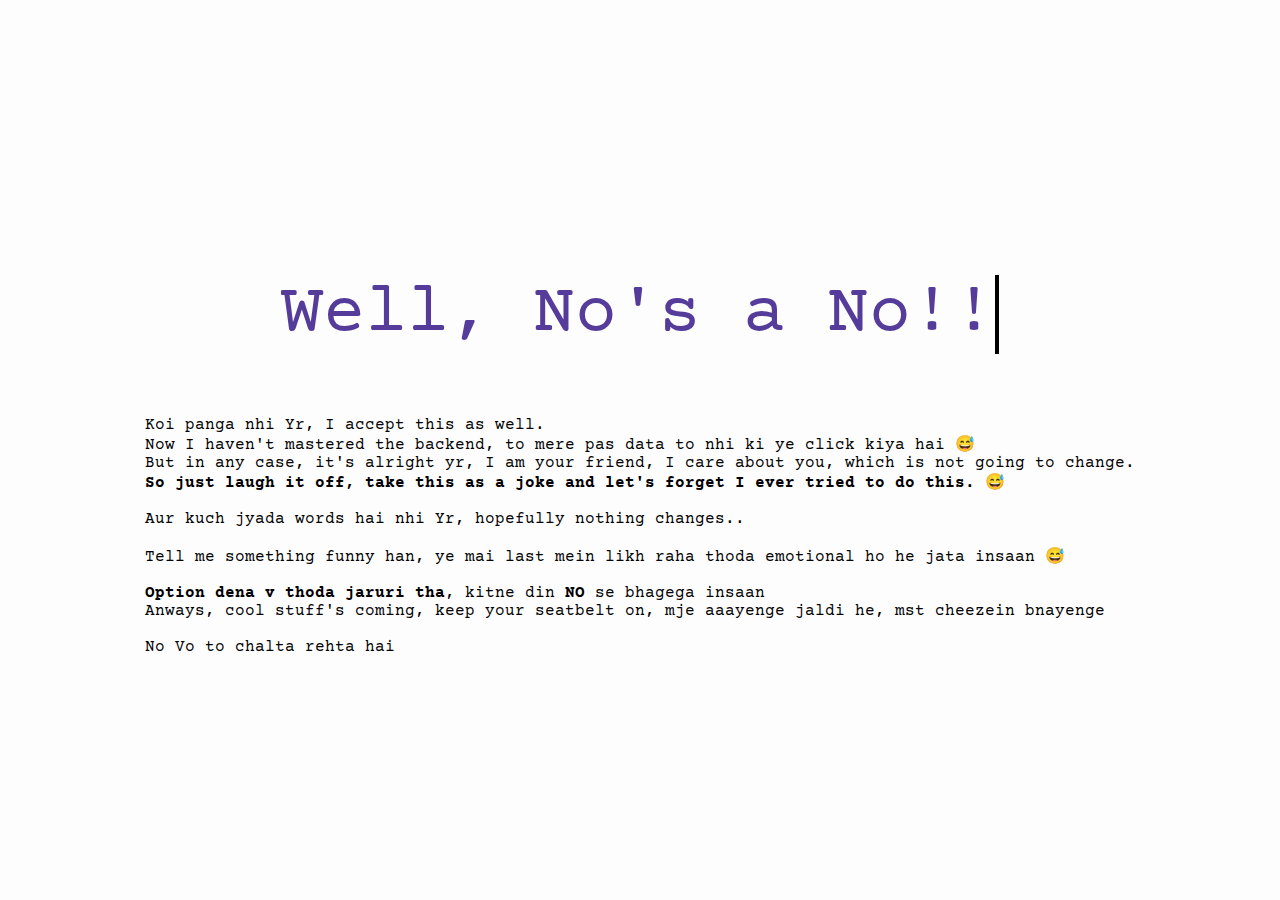
<file: no-msg.html>
<!DOCTYPE html>
<html lang="en">
<head>
    <meta charset="UTF-8">
    <meta name="viewport" content="width=device-width, initial-scale=1.0">
    <title>No Message</title>
    <link rel="stylesheet" href="message-style.css" />
</head>
<body>
    
    <header>
        <div class="Message-Container">
        <h1 class="message-head"> Well, No's a No!!</h1>
    </header>    
        <p class="the-msg"> Koi panga nhi Yr, I accept this as well. <br> 
            Now I haven't mastered the backend, to mere pas data to nhi ki ye click kiya hai 😅 <br>
            But in any case, it's alright yr, I am your friend, I care about you, which is not going to change. <br>
        <strong>So just laugh it off, take this as a joke and let's forget I ever tried to do this. 😅 </strong><br>
            <br>
            Aur kuch jyada words hai nhi Yr, hopefully nothing changes.. <br><br>
            Tell me something funny han, ye mai last mein likh raha thoda emotional ho he jata insaan 😅 <br><br>
            <strong>Option dena v thoda jaruri tha</strong>, kitne din <strong>NO</strong> se bhagega insaan <br>
            Anways, cool stuff's coming, keep your seatbelt on, mje aaayenge jaldi he, mst cheezein bnayenge <br><br>
            No Vo to chalta rehta hai </p>
        </div>        
</html>
</file>
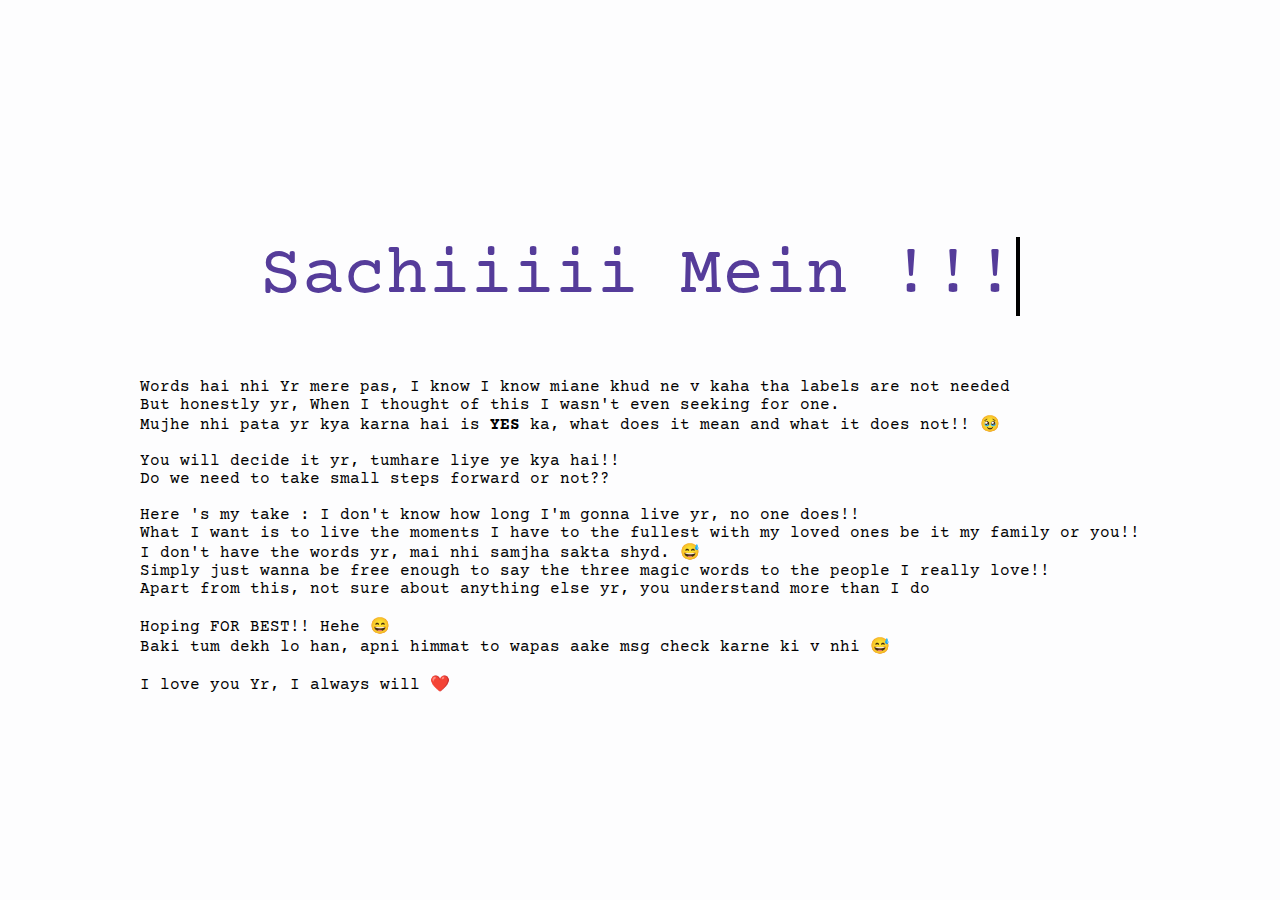
<file: the-msg.html>
<!DOCTYPE html>
<html lang="en">
<head>
    <meta charset="UTF-8">
    <meta name="viewport" content="width=device-width, initial-scale=1.0">
    <title>Yes Message</title>
    <link rel="stylesheet" href="message-style.css" />
</head>
<body>
    <header>
    <div class="Message-Container">
        <h1 class="message-head">Sachiiiii Mein !!! </h1>
    </header>    
        <p class="the-msg">Words hai nhi Yr mere pas, I know I know miane khud ne v kaha tha labels are not needed <br>
            But honestly yr, When I thought of this I wasn't even seeking for one. <br>
            Mujhe nhi pata yr kya karna hai is <strong>YES</strong> ka, what does it mean and what it does not!! 🥹<br><br>
            You will decide it yr, tumhare liye ye kya hai!! <br>
            Do we need to take small steps forward or not?? <br><br>
            Here 's my take : I don't know how long I'm gonna live yr, no one does!! <br>
            What I want is to live the moments I have to the fullest with my loved ones be it my family or you!! <br>
            I don't have the words yr, mai nhi samjha sakta  shyd. 😅 <br>
            Simply just wanna be free enough to say the three magic words to the people I really love!! <br>
            Apart from this, not sure about anything else yr, you understand more than I do <br><br>

            Hoping FOR BEST!! Hehe 😄<br>
            Baki tum dekh lo han, apni himmat to wapas aake msg check karne ki v nhi 😅 <br><br>

            I love you Yr, I always will ❤️
             </p>
    </div>
    
</body>
</html>
</file>
<file: message-style.css>
@import url('https://fonts.googleapis.com/css2?family=Courier+Prime&display=swap');
body {
  margin: 0px;
  padding: 0px;
  font-family: "Courier Prime", monospace;
  background-color: #fdfdfe;
}
body {
  width: 100%;
  height: 100vh;
  display: flex;
  flex-direction: column;
  justify-content: center;
  align-items: center;
  margin: 0;
}

header h1 {
  font-size: 70px;
  font-weight: 500;
  color: #553c9a;
  border-right: 4px solid #000;
  animation: cursor 1s infinite step-end, typing 15s infinite steps(16);
  white-space: nowrap;
  overflow: hidden;
}
@keyframes cursor{
  0%, 100%{border-color: transparent;}
  50%{border-color: #000;}
}

@keyframes typing{
  0%{ width: 0ch}
  30%{ width: 16ch;}
  80%{ width: 16ch;}
  90%{ width: 0ch;}
  100%{ width: 0ch;}
}
</file>
